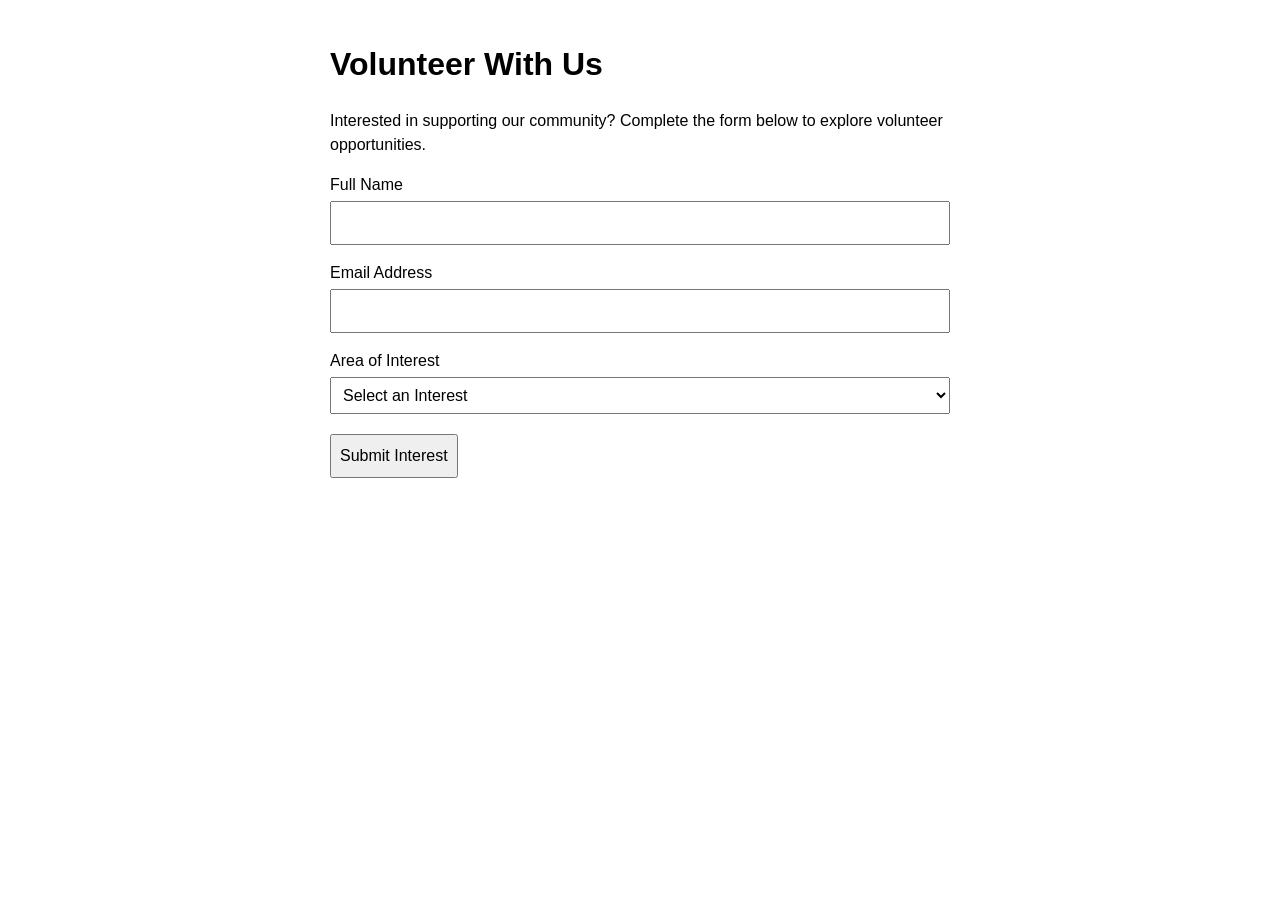
<file: forms/index.html>
<!DOCTYPE html>
<html lang="en">
<head>
    <meta charset="UTF-8">
    <title>Community Volunteer Interest Form</title>
    <link rel="stylesheet" href="style.css">
</head>
<body>
    <h1>Volunteer With Us</h1>
    <p>Interested in supporting our community? Complete the form below to explore volunteer opportunities.</p>

    <!-- This is a practice form. It does not send or save information. -->
    <form id="volunteerForm" novalidate>
        <label for="fullName">Full Name</label>
        <input type="text" id="fullName" name="name">

        <label for="email">Email Address</label>
        <input type="email" id="email" name="email">

        <label for="interest">Area of Interest</label>
        <select id="interest" name="interest">
            <option value="">Select an Interest</option>
            <option value="outreach">Community Outreach</option>
            <option value="events">Event Support</option>
            <option value="mentoring">Youth Mentoring</option>
        </select>

        <button type="submit">Submit Interest</button>
    </form>

    <p id="result"></p>

    <script src="volunteer.js"></script>
</body>
</html>
</file>
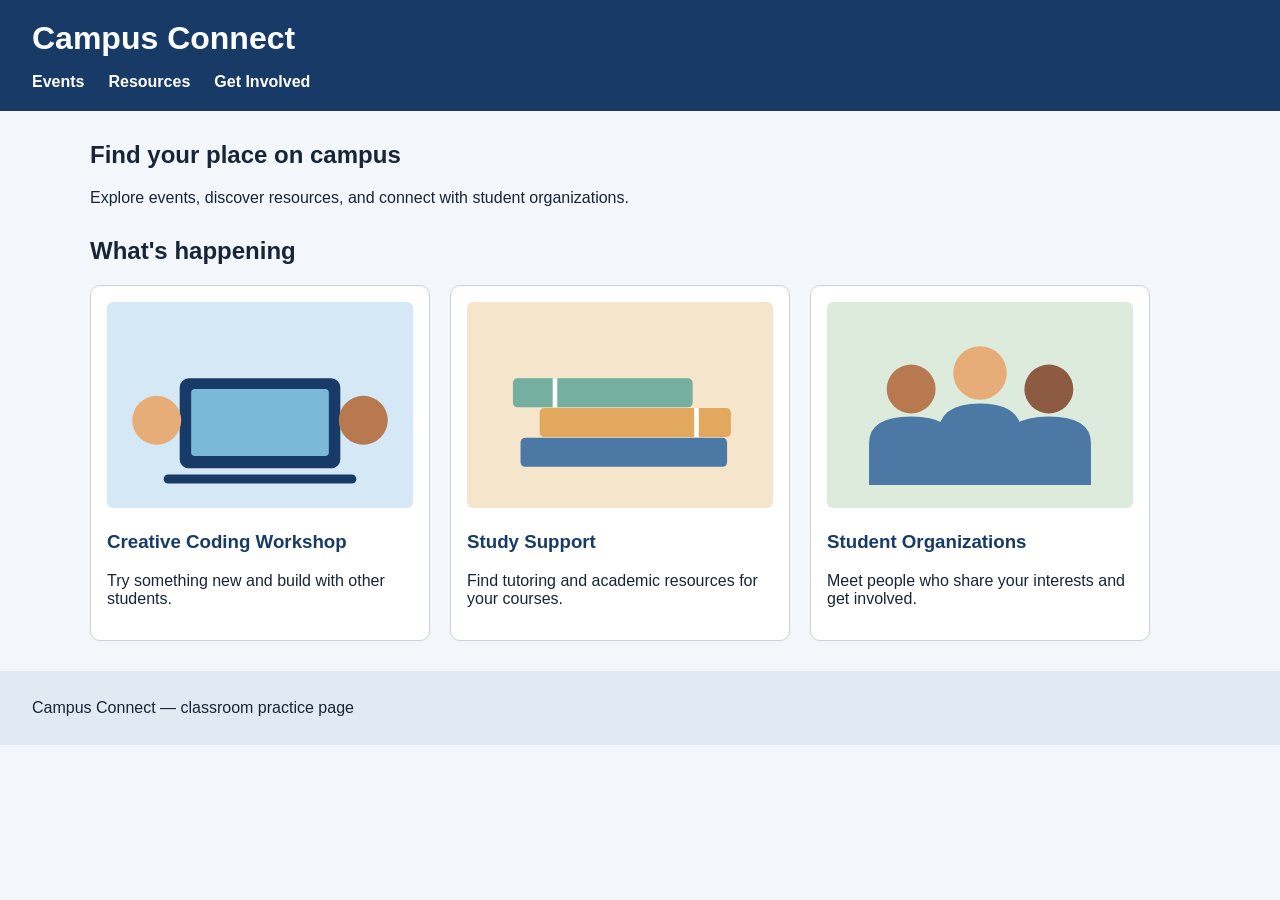
<file: Responsive/index.html>
<!DOCTYPE html>
<html lang="en">
<head>
  <meta charset="UTF-8">
  <meta name="viewport" content="width=device-width, initial-scale=1.0">
  <title>Campus Connect | Responsive Challenge</title>
  <link rel="stylesheet" href="styles.css">
</head>
<body>
  <header class="site-header">
    <h1>Campus Connect</h1>
    <nav aria-label="Main navigation">
      <a href="#events">Events</a>
      <a href="#resources">Resources</a>
      <a href="#get-involved">Get Involved</a>
    </nav>
  </header>

  <main>
    <section class="intro">
      <h2>Find your place on campus</h2>
      <p>Explore events, discover resources, and connect with student organizations.</p>
    </section>

    <section id="events" aria-labelledby="events-title">
      <h2 id="events-title">What's happening</h2>
      <div class="card-container">
        <article class="card">
          <img src="images/workshop.svg" alt="Students collaborating around a laptop">
          <h3>Creative Coding Workshop</h3>
          <p>Try something new and build with other students.</p>
        </article>
        <article class="card" id="resources">
          <img src="images/study.svg" alt="Books and study supplies on a desk">
          <h3>Study Support</h3>
          <p>Find tutoring and academic resources for your courses.</p>
        </article>
        <article class="card" id="get-involved">
          <img src="images/community.svg" alt="Three people standing together">
          <h3>Student Organizations</h3>
          <p>Meet people who share your interests and get involved.</p>
        </article>
      </div>
    </section>
  </main>

  <footer><p>Campus Connect — classroom practice page</p></footer>
</body>
</html>
</file>
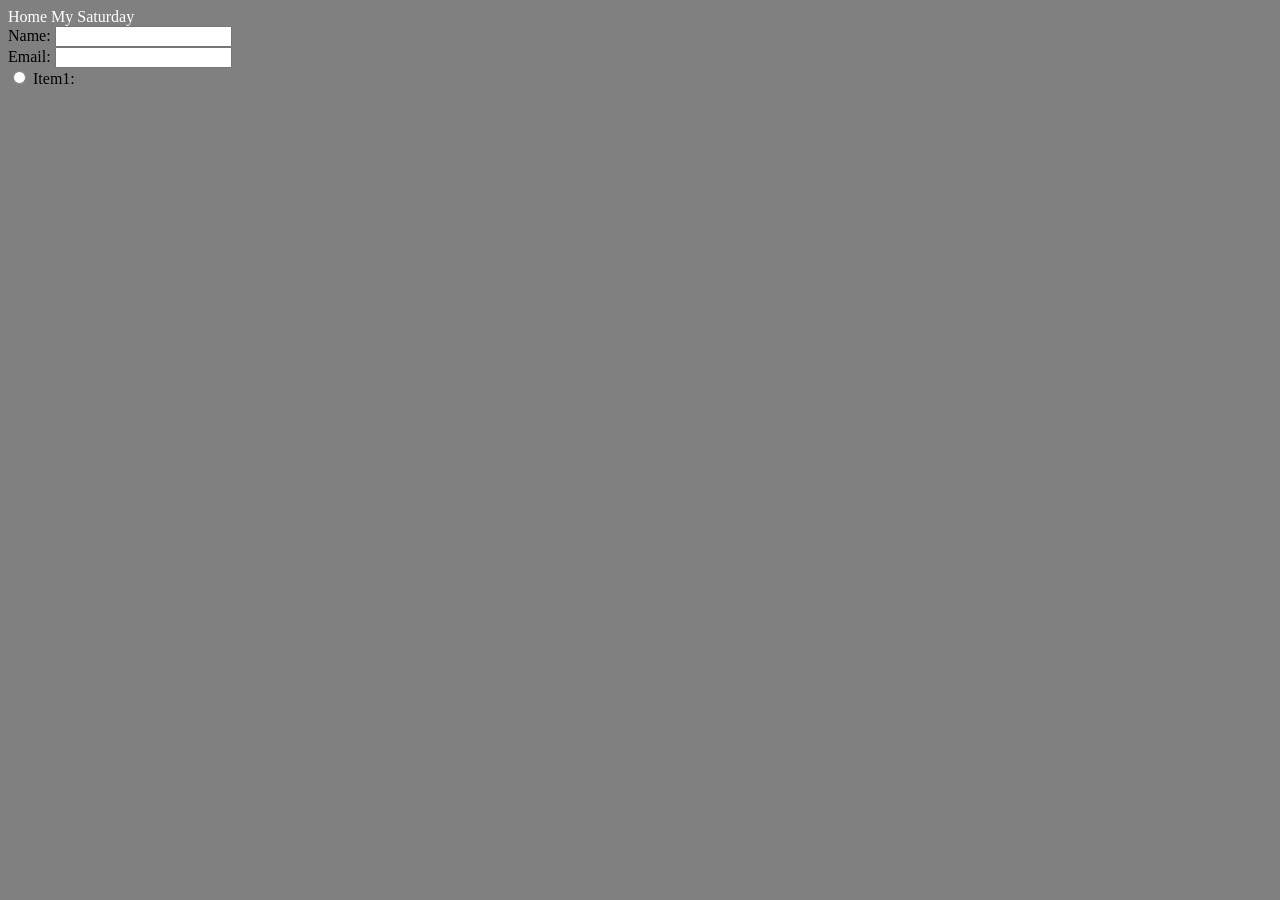
<file: Contact.html>
<!DOCTYPE html>
<html lang="en">
<head>
   <title>Contact Me!</title>
    <link rel="stylesheet" href="styles.css">
   </head>
   <nav>
    <a href="CreateYourOwn.html">Home</a>
    <a href="Page2.html">My Saturday</a>
   </nav>
   <body>
    <main>
        <form>
            <label for="name"> Name: </label>
            <input type="text" id="name" >
            <!--This is for our email-->
            <br>
            <label for="email"> Email: </label>
            <input type="email" id="email">
            <br>
            <!--Radio Buttons-->
            <input type="radio" id="radio1" name="items">
            <label for="radio1"> Item1: </label>
        
        </form>
    </main>
   </body>
</html>
</file>
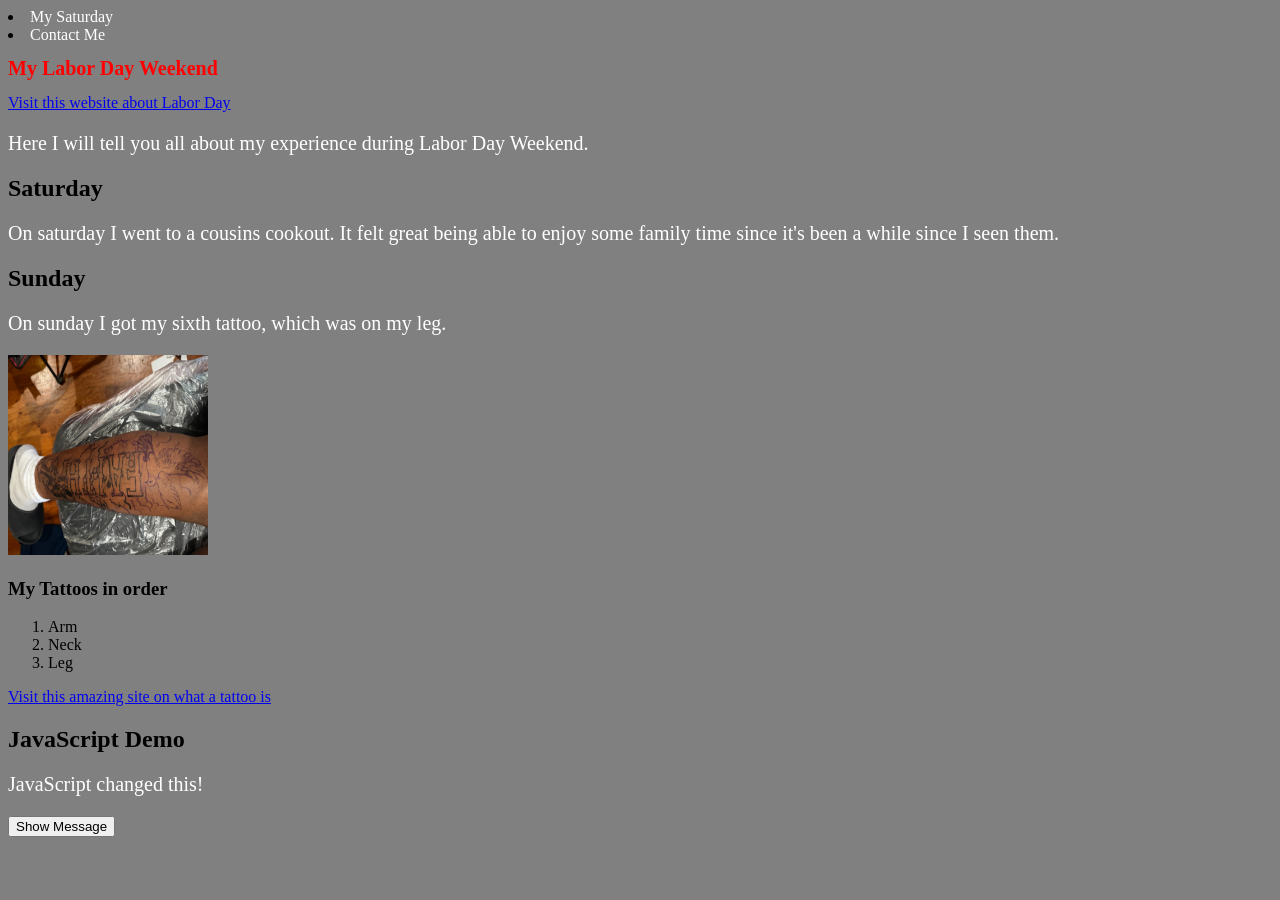
<file: CreateYourOwn.html>
<!DOCTYPE html>
<html>
   
    <head>
        <title>My Life</title>
        <link rel="stylesheet" href="styles.css">
    </head>
    <body>
        <nav>
                <li><a href="Page2.html">My Saturday</a></li>
                <li><a href="Contact.html">Contact Me</a></li>
        </nav>
        <h1>My Labor Day Weekend</h1>
       <a href="https://www.dol.gov/general/laborday/history">Visit this website about Labor Day</a>
        <p>Here I will tell you all about my experience during Labor Day Weekend.</p>
        <h2>Saturday</h2>
          <p>On saturday I went to a cousins cookout. It felt great being able to enjoy some family time since it's been a while since I seen them. </p>
        <h2>Sunday</h2>
        <p>On sunday I got my sixth tattoo, which was on my leg.</p>
         <img src="IMG_tattoo.jpg" alt="An image of a tattoo" width="200" height="200">
         <h3>My Tattoos in order</h3>
        </body>
         <ol>
            <li>Arm</li>
            <li>Neck</li>
            <li>Leg</li>
         </ol>
        <a href="https://www.britannica.com/art/tattoo">Visit this amazing site on what a tattoo is</a>
       
        <section class="interactive-demo">
           <h2>JavaScript Demo</h2>

           <p id="message">
            Click the button to reveal a message.
        </p>

        <button id="messagebutton">
            Show Message
        </button>
         </section>
        <script src="script.js"></script>
    </body>
       
    </html>
</file>
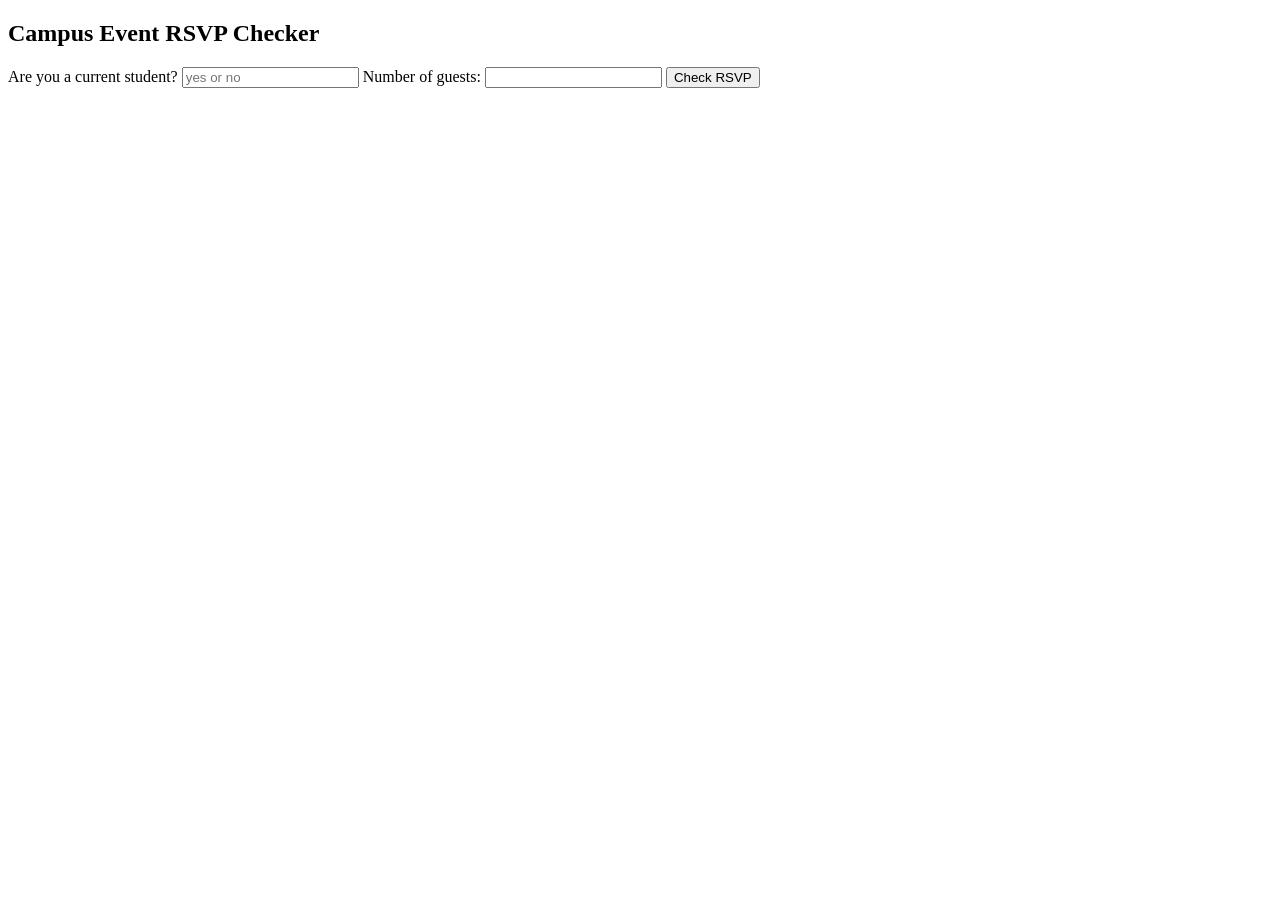
<file: StepShowStarterCode.html>
<!DOCTYPE html>
<html lang="en">
    <title>Step 0: Build the HTML</title>
<head>
</head>
<body>
    <section>
        <h2>Campus Event RSVP Checker</h2>

        <label for="status">Are you a current student?</label>
        <input type="text" id="status" placeholder="yes or no">

      <label for="guests">Number of guests:</label>
        <input type="number" id="guests">

        <button id="checkButton"> Check RSVP</button>

        <p id="result"></p>

        <script src="rsvp.js"></script>
    </section>
</body>
</html>
</file>
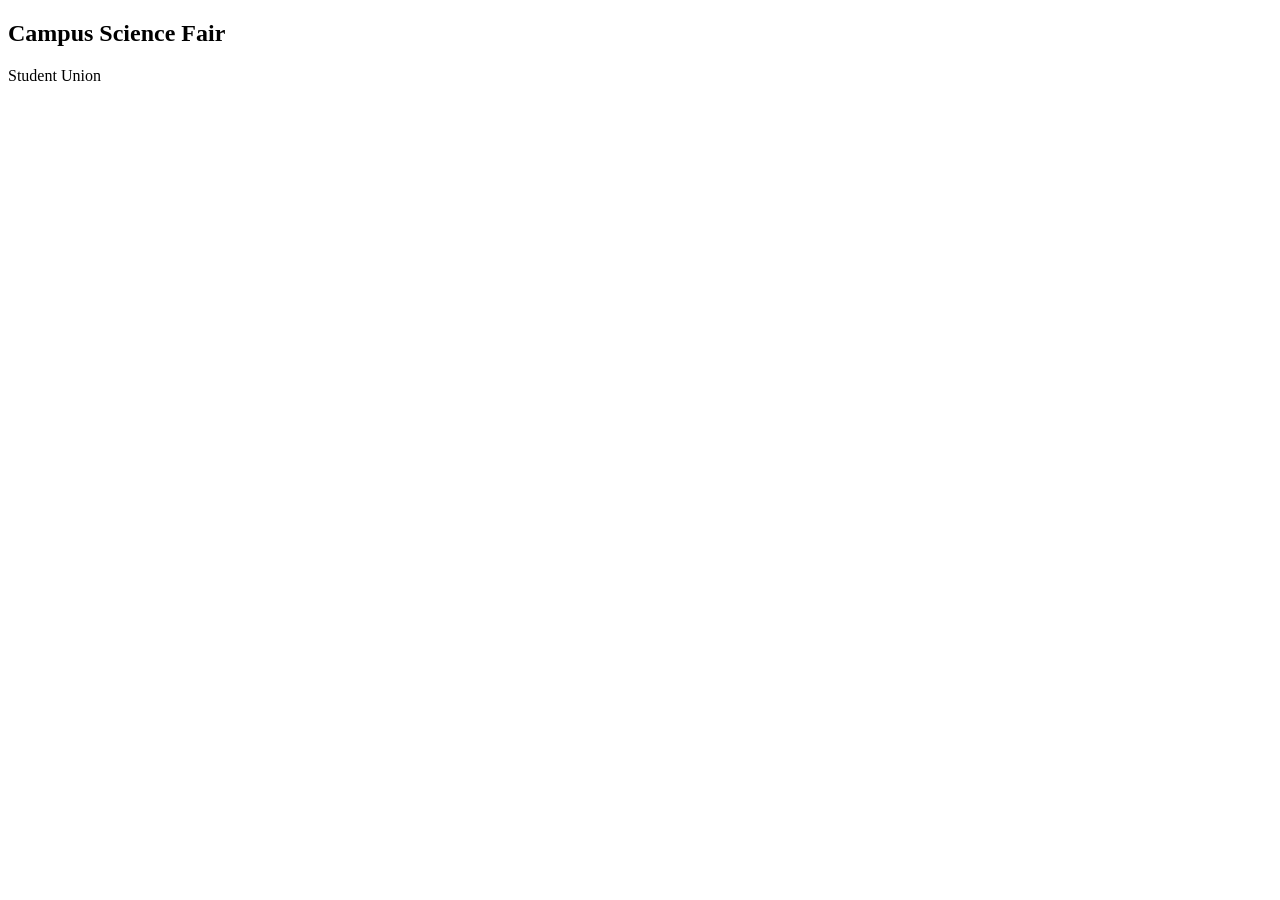
<file: 11/CampusEvents.html>
<!DOCTYPE html>
<html>
    <head>
        <title>Campus Events</title>
    </head>
    <body>
        <h2 id="eventName"></h2>
        <p id="eventLocation"></p>
    </body>
    <script src="events.js"></script>
</html>
</file>
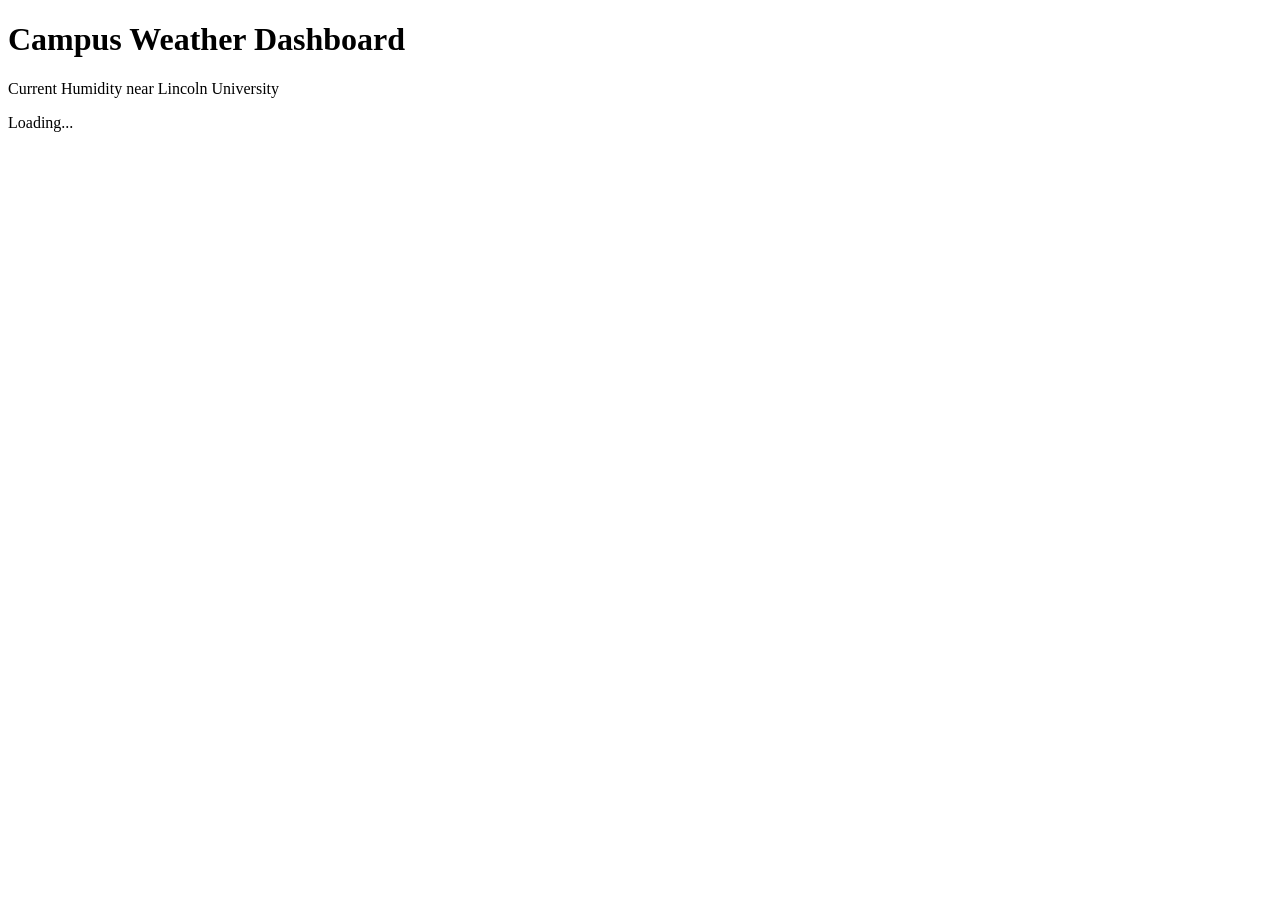
<file: 11/index-1.html>
<!DOCTYPE html>
<html lang="en">
<head>
    <meta charset="UTF-8">
    <meta name="viewport"
          content="width=device-width, initial-scale=1.0">
    <title>Campus Weather Dashboard</title>
</head>
<body>
    <!--Create a header with the text: Campus Weather Dashboard-->
<h1 id="dashboard">Campus Weather Dashboard</h1>
    <!--Create a paragraph with the text: Current temperature near Lincoln University-->
<p id="update">Current Humidity near Lincoln University</p>
   
<p id="humidity" role="status">Loading...</p>
    <!--Include the JavaScript file-->
    <script src="weather.js"></script>

</body>
</html>
</file>
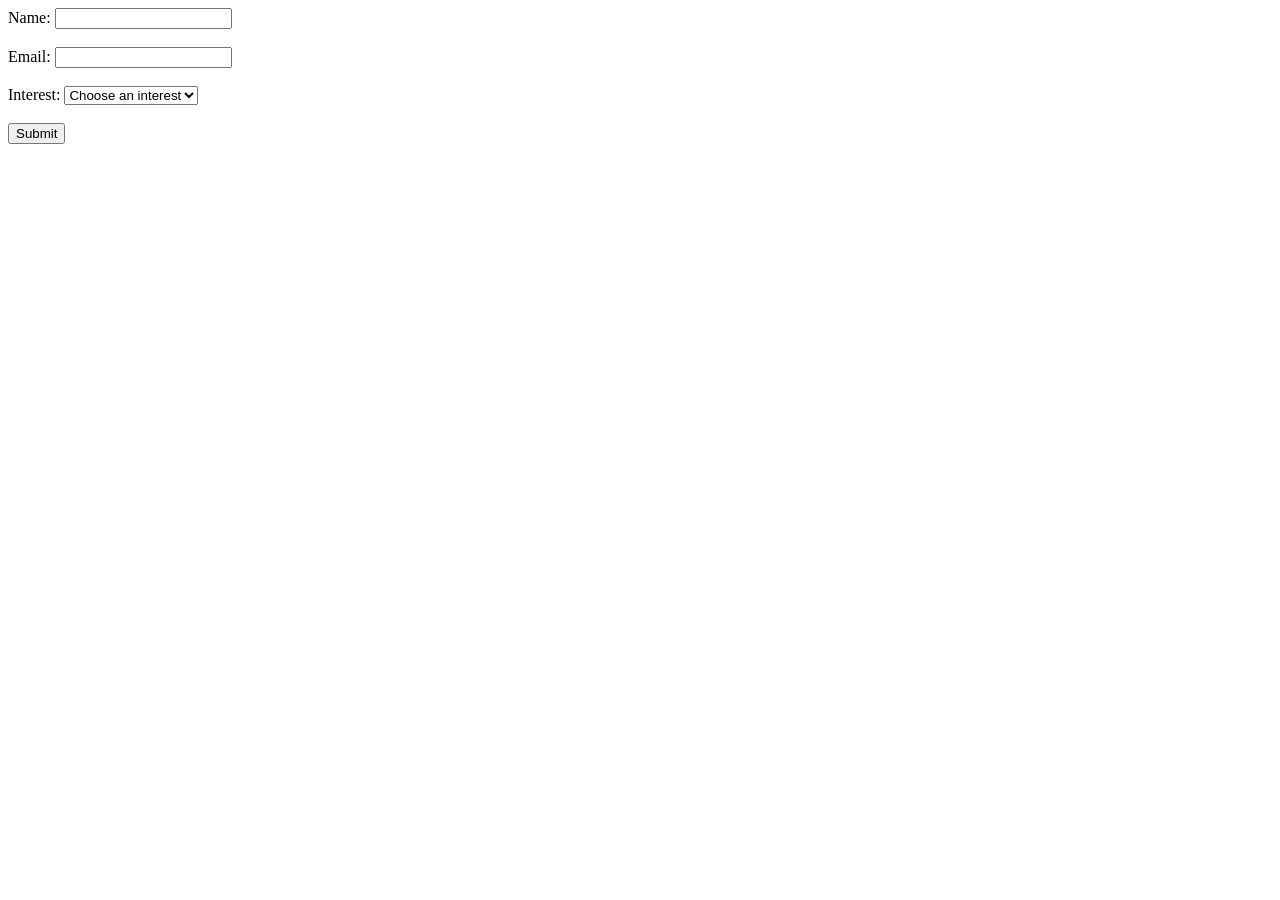
<file: forms/Forms.html>
<!DOCTYPE html>
<html>
    <head>
        <title> Contact and Interest Form </title>
    </head>
    <body>
        <section>
            <form id="interestForm" novalidate>
                <label for="name">Name:</label>
                <input type="text" id="name">
                <br>
                <br>
                <label for="email">Email:</label>
                <input type="email" id="email">
                <br>
                <br>
                <label for="interest">Interest:</label>
                <select id="interest">
                    <option value="">Choose an interest</option>
                    <option value="volunteer">Volunteering</option>
                    <option value="events">Events</option>
                    <option value="mentoring">Mentoring</option>
                </select>
                <br>
                <br>
                <button type="submit">Submit</button>
            </form>

            <p id="result" role="status"></p>

        </section>
        <script src="interest.js"></script>
    </body>
</html>
</file>
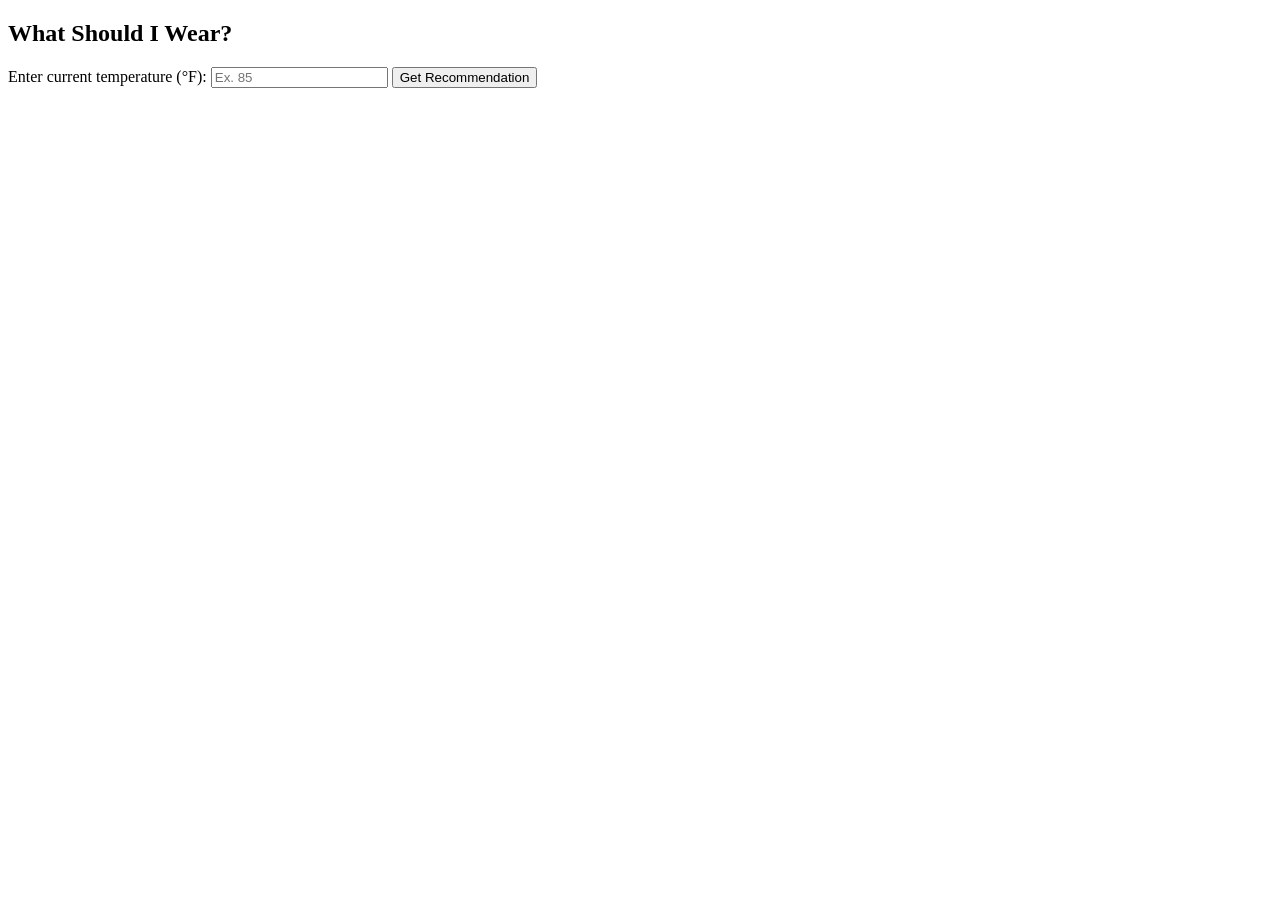
<file: Lab 3 Assignment/WhatShouldIWear.html>
<!DOCTYPE html>
<html lang="en">
<head>
    <title>What Should I Wear?</title>
</head>
<body>

    <section>
        <h2>What Should I Wear?</h2>
        
       
        <label for="tempInput">Enter current temperature (°F):</label>
        <input type="number" id="tempInput" placeholder="Ex. 85">

        <button id="recommendButton">Get Recommendation</button>

        
        <p id="result"></p>
    </section>

   
    <script src="degrees.js"></script>
</body>
</html>
</file>
<file: forms/style.css>
body { 
            font-family: Arial, sans-serif;
             max-width: 620px; 
             margin: 40px auto; 
             padding: 0 20px; 
             line-height: 1.5; 
            }
        label { 
            display: block; 
            margin-top: 16px; 
        }
        input, select, button { 
            font: inherit; 
            padding: 8px;
            margin-top: 4px; 
        }
        input, select { 
            width: 100%;
            box-sizing: border-box; 
        }
        button { 
            margin-top: 20px;
             cursor: pointer; 
            }
        #result { 
            margin-top: 20px;
            min-height: 1.5em; 
        }
</file>
<file: Responsive/styles.css>
/* RESPONSIVE DESIGN CHALLENGE
   This page works on a wide screen but needs help on smaller screens.
   Your goal: make the navigation, cards, and images work at 375px and 1280px.
   Use concepts from class: flex-direction, flex-wrap, max-width, and @media.
*/

* { box-sizing: border-box; }
body { margin: 0; font-family: Arial, sans-serif; color: #182538; background: #f3f6fa; }
.site-header { background: #173b66; color: white; padding: 20px 32px; }
h1 { margin: 0 0 16px; }
nav { display: flex; gap: 24px; }
nav a { color: white; text-decoration: none; font-weight: bold; white-space: nowrap; }
main { width: 90%; max-width: 1100px; margin: 30px auto; }
.intro { margin-bottom: 30px; }
.card-container { display: flex; gap: 20px;
flex-wrap: wrap; }
.card { width: 340px; flex-shrink: 0; background: white; border: 1px solid #c8d2df; border-radius: 10px; padding: 16px; }
.card img { width: 400px; height: auto; border-radius: 6px; max-width: 100%;}
.card h3 { color: #173b66; }
footer { padding: 12px 32px; background: #e1e9f3; }

/* TODO 1: Allow cards to wrap when there isn't enough space. */

/* TODO 2: Make images fit within their cards. */

/* TODO 3: Add a media query for screens 600px wide or narrower.
   Inside it, stack the navigation links vertically.
   Make the cards fit the available width on small screens. */
@media(max-width: 600px) {
   nav {
      flex-direction: column;
      gap: 12px;
   }
   .card {
      width: 100%;
   }
}
</file>
<file: styles.css>
nav a {
    color: white;
    text-decoration: none; 
}

body {
    background-color: gray;
    font-family: Georgia;
}
h1 {
    color: red;
    font-family: Georgia;
    font-size: 20px;
    font-weight: bold;

}

p {
    color: white;
    font-family: Times New Roman;
    font-size: 20px;

}
.highlight {
    background-color: white;
    border-radius: 5px;
}

.card-container {
    display: flex;
    gap: 30px;
    
    
}

.card {
    background-color: red;
    padding: 20px;
    margin: 10px;
    border: 2px solid white;
}
</file>
